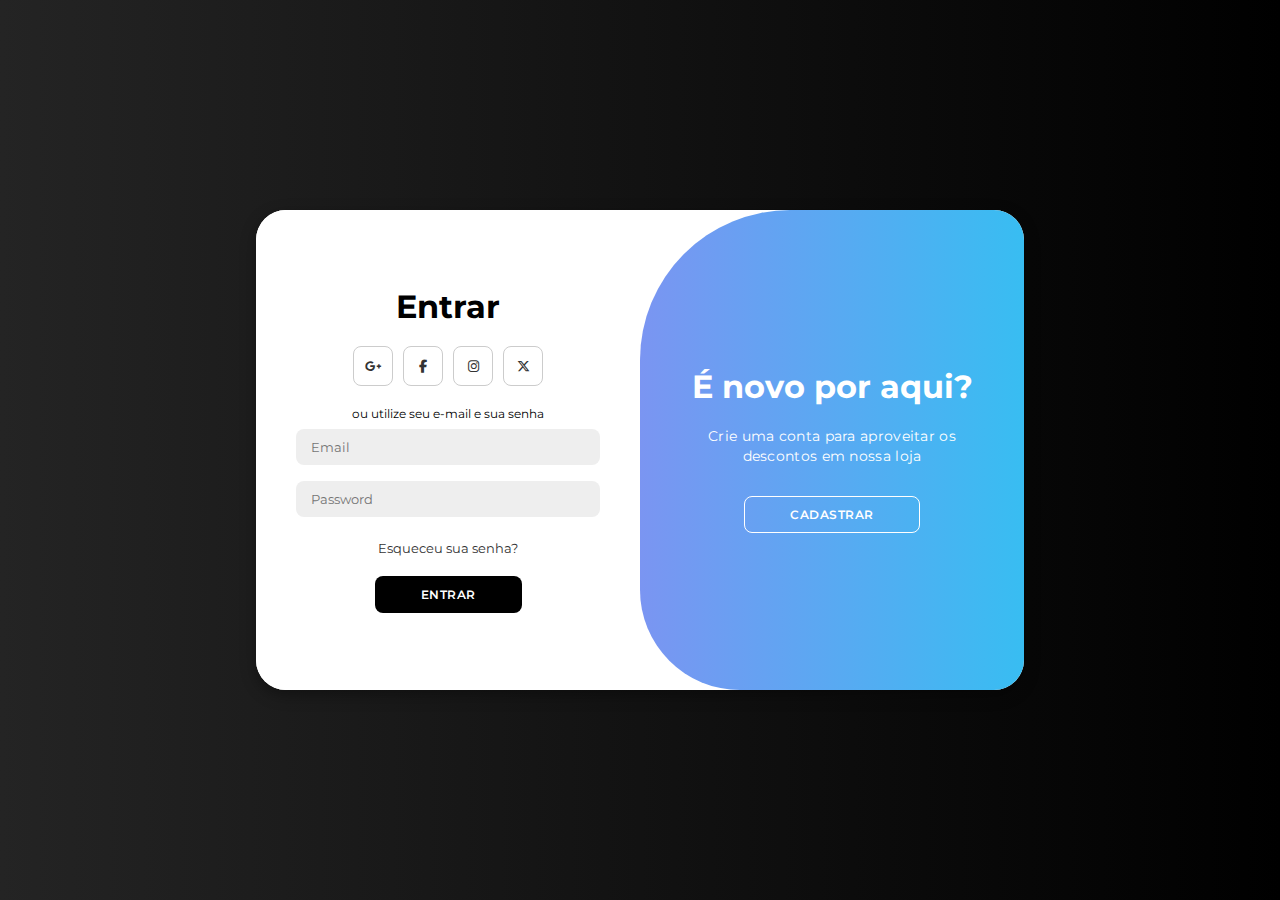
<file: TechTrade/acount/index.html>
<!DOCTYPE html>
<html lang="en">

<head>
    <meta charset="UTF-8">
    <meta name="viewport" content="width=device-width, initial-scale=1.0">
    <link rel="stylesheet" href="style.css">
    
    <!-- Font Awesome-->

    <link rel="stylesheet" href="https://cdnjs.cloudflare.com/ajax/libs/font-awesome/6.4.2/css/all.min.css">

    <!-- Font Awesome-->

    <title>Login</title>

</head>

<body>

    <div class="container" id="container">
        <div class="form-container sign-up">
            <form>
                <h1>Crie uma Conta</h1>
                <div class="social-icons">
                    <a href="#" class="icon"><i class="fa-brands fa-google-plus-g"></i></a>
                    <a href="#" class="icon"><i class="fa-brands fa-facebook-f"></i></a>
                    <a href="#" class="icon"><i class="fa-brands fa-instagram"></i></a>
                    <a href="#" class="icon"><i class="fa-brands fa-x-twitter"></i></a>
                </div>
                <span>ou utilize seu email para registrar-se</span>
                <input type="text" placeholder="Name">
                <input type="email" placeholder="Email">
                <input type="password" placeholder="Password">
                <button>Cadastrar</button>
            </form>
        </div>

        <div class="form-container sign-in">
            <form>
                <h1>Entrar</h1>
                <div class="social-icons">
                    <a href="#" class="icon"><i class="fa-brands fa-google-plus-g"></i></a>
                    <a href="#" class="icon"><i class="fa-brands fa-facebook-f"></i></a>
                    <a href="#" class="icon"><i class="fa-brands fa-instagram"></i></a>
                    <a href="#" class="icon"><i class="fa-brands fa-x-twitter"></i></a>
                </div>
                <span>ou utilize seu e-mail e sua senha</span>
                <input type="email" placeholder="Email">
                <input type="password" placeholder="Password">
                <a href="#">Esqueceu sua senha?</a>
                <button>Entrar</button>
            </form>
        </div>

        <div class="toggle-container">
            <div class="toggle">
                <div class="toggle-panel toggle-left">
                    <h1>Bem-vindo Novamente!</h1>
                    <p>Entre em sua conta para aproveitar nossos descontos</p>
                    <button class="hidden" id="login">Entrar</button>
                </div>
                <div class="toggle-panel toggle-right">
                    <h1>É novo por aqui?</h1>
                    <p>Crie uma conta para aproveitar os descontos em nossa loja</p>
                    <button class="hidden" id="register">Cadastrar</button>
                </div>
            </div>
        </div>
    </div>

</body>

<script src="script.js"></script>

</html>
</file>
<file: TechTrade/acount/style.css>
@import url('https://fonts.googleapis.com/css2?family=Montserrat:wght@300;400;500;600;700&display=swap');

*{
    margin: 0;
    padding: 0;
    box-sizing: border-box;
    font-family: 'Montserrat', sans-serif;
}

body{
    background-color: #c9d6ff;
    background: linear-gradient(to right, #242424, #000);
    display: flex;
    align-items: center;
    justify-content: center;
    flex-direction: column;
    height: 100vh;
}

.container{
    background-color: #ffffff;
    border-radius: 30px;
    box-shadow: 0 5px 15px rgba(0, 0, 0, 0.35);
    position: relative;
    overflow: hidden;
    width: 768px;
    max-width: 100%;
    min-height: 480px;
}

.container p{
    font-size: 14px;
    line-height: 20px;
    letter-spacing: 0.3px;
    margin: 20px 0;
}

.container span{
    font-size: 12px;
}

.container a{
    color: #333;
    font-size: 13px;
    text-decoration: none;
    margin: 15px 0 10px;
}

.container button{
    background-color: #000;
    color: #fff;
    font-size: 12px;
    padding: 10px 45px;
    border: 1px solid transparent;
    border-radius: 8px;
    font-weight: 600;
    letter-spacing: 0.5px;
    text-transform: uppercase;
    margin-top: 10px;
    cursor: pointer;
}

.container button:hover{
    background-color: #242424;
}

.container button.hidden{
    background-color: transparent;
    border-color: #fff;
}

.container form{
    background-color: #fff;
    display: flex;
    align-items: center;
    justify-content: center;
    flex-direction: column;
    padding: 0 40px;
    height: 100%;
}

.container input{
    background-color: #eee;
    border: none;
    margin: 8px 0;
    padding: 10px 15px;
    font-size: 13px;
    border-radius: 8px;
    width: 100%;
    outline: none;
}

.form-container{
    position: absolute;
    top: 0;
    height: 100%;
    transition: all 0.6s ease-in-out;
}

.sign-in{
    left: 0;
    width: 50%;
    z-index: 2;
}

.container.active .sign-in{
    transform: translateX(100%);
}

.sign-up{
    left: 0;
    width: 50%;
    opacity: 0;
    z-index: 1;
}

.container.active .sign-up{
    transform: translateX(100%);
    opacity: 1;
    z-index: 5;
    animation: move 0.6s;
}

@keyframes move{
    0%, 49.99%{
        opacity: 0;
        z-index: 1;
    }
    50%, 100%{
        opacity: 1;
        z-index: 5;
    }
}

.social-icons{
    margin: 20px 0;
}

.social-icons a{
    border: 1px solid #ccc;
    border-radius: 20%;
    display: inline-flex;
    justify-content: center;
    align-items: center;
    margin: 0 3px;
    width: 40px;
    height: 40px;
}

.toggle-container{
    position: absolute;
    top: 0;
    left: 50%;
    width: 50%;
    height: 100%;
    overflow: hidden;
    transition: all 0.6s ease-in-out;
    border-radius: 150px 0 0 100px;
    z-index: 1000;
}

.container.active .toggle-container{
    transform: translateX(-100%);
    border-radius: 0 150px 100px 0;
}

.toggle{
    background-color: #512da8;
    height: 100%;
    background: linear-gradient(to right, rgb(189, 109, 242), rgb(56, 189, 242));
    color: #fff;
    position: relative;
    left: -100%;
    height: 100%;
    width: 200%;
    transform: translateX(0);
    transition: all 0.6s ease-in-out;
}

.container.active .toggle{
    transform: translateX(50%);
    color: #000;
}

.toggle-panel{
    position: absolute;
    width: 50%;
    height: 100%;
    display: flex;
    align-items: center;
    justify-content: center;
    flex-direction: column;
    padding: 0 30px;
    text-align: center;
    top: 0;
    transform: translateX(0);
    transition: all 0.6s ease-in-out;
}

.toggle-left{
    transform: translateX(-200%);
}

.container.active .toggle-left{
    transform: translateX(0);
}

.toggle-right{
    right: 0;
    transform: translateX(0);
}

.container.active .toggle-right{
    transform: translateX(200%);
}
</file>
